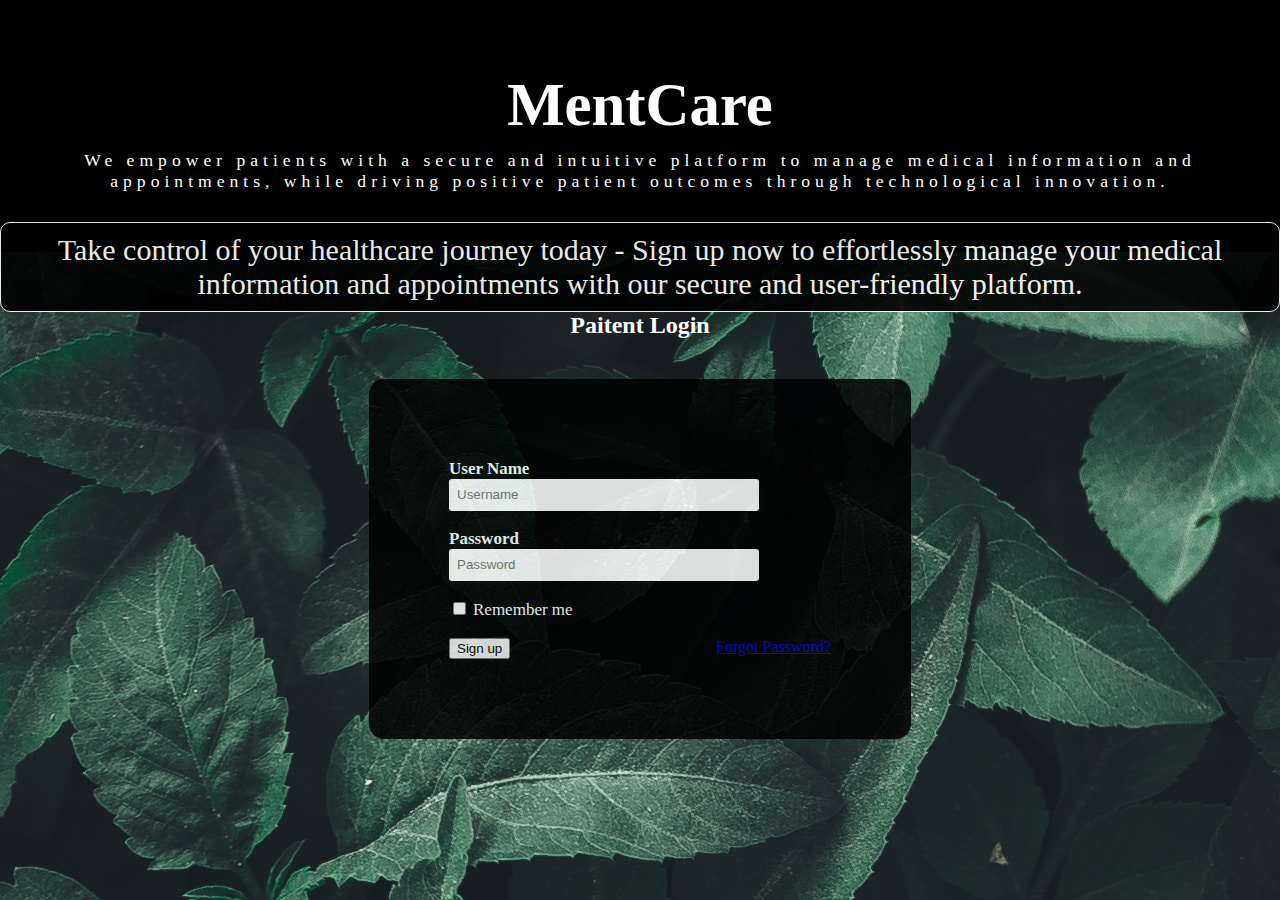
<file: MentCare/Login/f1.html>
<!DOCTYPE html>
<html lang="en">
  <head>
    <meta charset="UTF-8" />
    <meta http-equiv="X-UA-Compatible" content="IE=edge" />
    <meta name="viewport" content="width=device-width, initial-scale=1.0" />
    <title>Login</title>
    <link rel="stylesheet" type="text/css"  href="f1a.css">
     
  </head>

  <p style="background-image: url('Gr: .jpg;');"></p>
 
  <body>
    <style>
      body {
        background-image: url("Gr.jpg.jpg");
      }
    </style>
    
    <section class="header">
    <h1>MentCare</h1>
    <p>We empower patients with a secure and intuitive platform to manage medical information and appointments, while driving positive patient outcomes through technological innovation.</p>
    <a class="btn-bgstroke">Take control of your healthcare journey today - Sign up now to effortlessly manage your medical information and appointments with our secure and user-friendly platform.</a>
</section>
    <body background="Gr.jpg">
      <p><a href="C:\Users\Elijah\Desktop\Project380\Gr.jpg.jpg"></a></p>
    </body>
    
    <h2>Paitent Login </h2>
    <div class = "login">
      <form id = "login" method="get" action="login.php">
        <label><b>User Name</b>
        </label>
        <input type="text" name="Uname" id="Uname" placeholder="Username">
        <br><br>
        <label ><b>Password</b>
        </label>
        <input type="password" name="" id="Pass" placeholder="Password">
        <br><br>
        <input type="checkbox" id="check">
        <Span>Remember me</Span>
        <br><br>
         <a href="#"> Forgot Password?</a>
        <input type="button" value="Sign up">

      </form>
  </body>
  
</html>
</file>
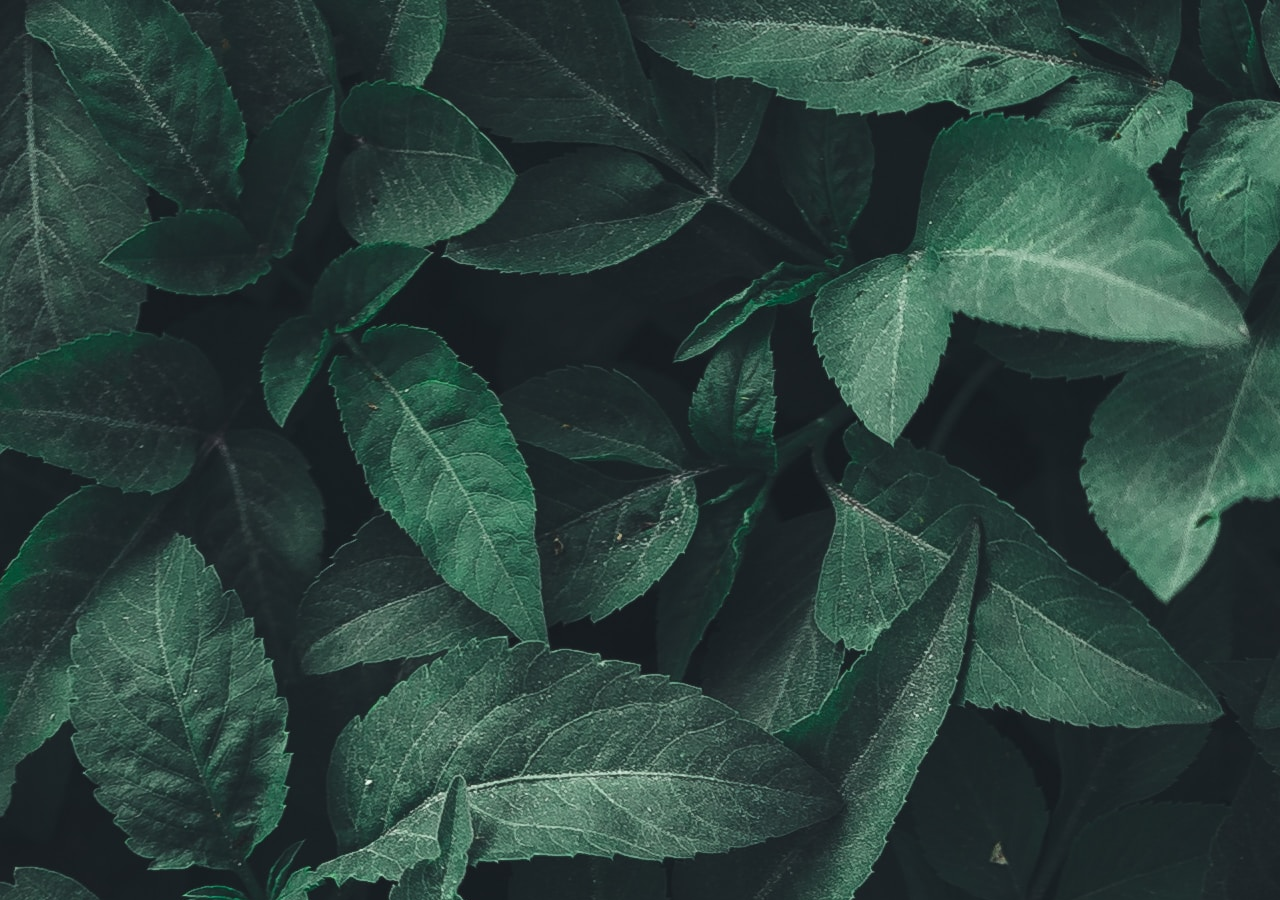
<file: MentCare/Login/test.html>
<!DOCTYPE html>
<html lang="en">
  <head>
    <meta charset="UTF-8" />
    <meta http-equiv="X-UA-Compatible" content="IE=edge" />
    <meta name="viewport" content="width=device-width, initial-scale=1.0" />
    <title>Document</title>
  </head>
  <body>
    <style>
      body {
        background-image: url("Gr.jpg.jpg");
      }
    </style>
  </body>
</html>
</file>
<file: MentCare/Login/f1a.css>
body
{
    margin: 0;
    padding: 0;
    background-color:gray;
    font-family: 'lato';
}

.login{
    
    width: 382px;
    overflow: hidden;
    margin:auto ;
    margin:20 0 0 450px;
    padding: 80px;
    background:black;
    border-radius: 15px;
    opacity: 0.85;
    
}

h2{
    text-align: center;
    color: white;
    padding: 20px;
}

label{
    color:White ;
    font-size: 17px;
}

#Uname{
    width: 300px;
    height: 30px;
    border: none;
    border-radius: 3px;
    padding-left: 8px;
}

#Pass{
    width: 300px;
    height: 30px;
    border: none;
    border-radius: 3px;
    padding-left: 8px;
}

#log{
    width: 300px;
    height: 30px;
    border: none;
    border-radius: 17px;
    padding-left: 7px;
    color: white;

}

span{
    color: white;
    font-size: 17px;
}

a{
    float: right;
    background-color: black;
    opacity: 0.9;
}

h1,
p,
a{
  margin: 0;
  padding: 0;
  font-family: 'Lato';
}

h1 {
  font-size: 3.8em;
  padding: 10px 0;
  font-weight: 800;
}

p {
  font-size: 1.1em;
  font-weight: 100;
  letter-spacing: 5px;
}

.header {
  width: 100%;
  padding:60px 0;
  text-align: center;
  background:black;
  color: white;
}


.btn-bgstroke {
  font-size: 30px;
  display: inline-block;
  border: 1px solid white;
  padding: 10px 20px;
  border-radius: 10px;
  cursor: pointer;
  font-weight: 300;
  margin-top: 30px; 
}

.btn-bgstroke:hover {
  background-color: green;
  color:white;
}
</file>
